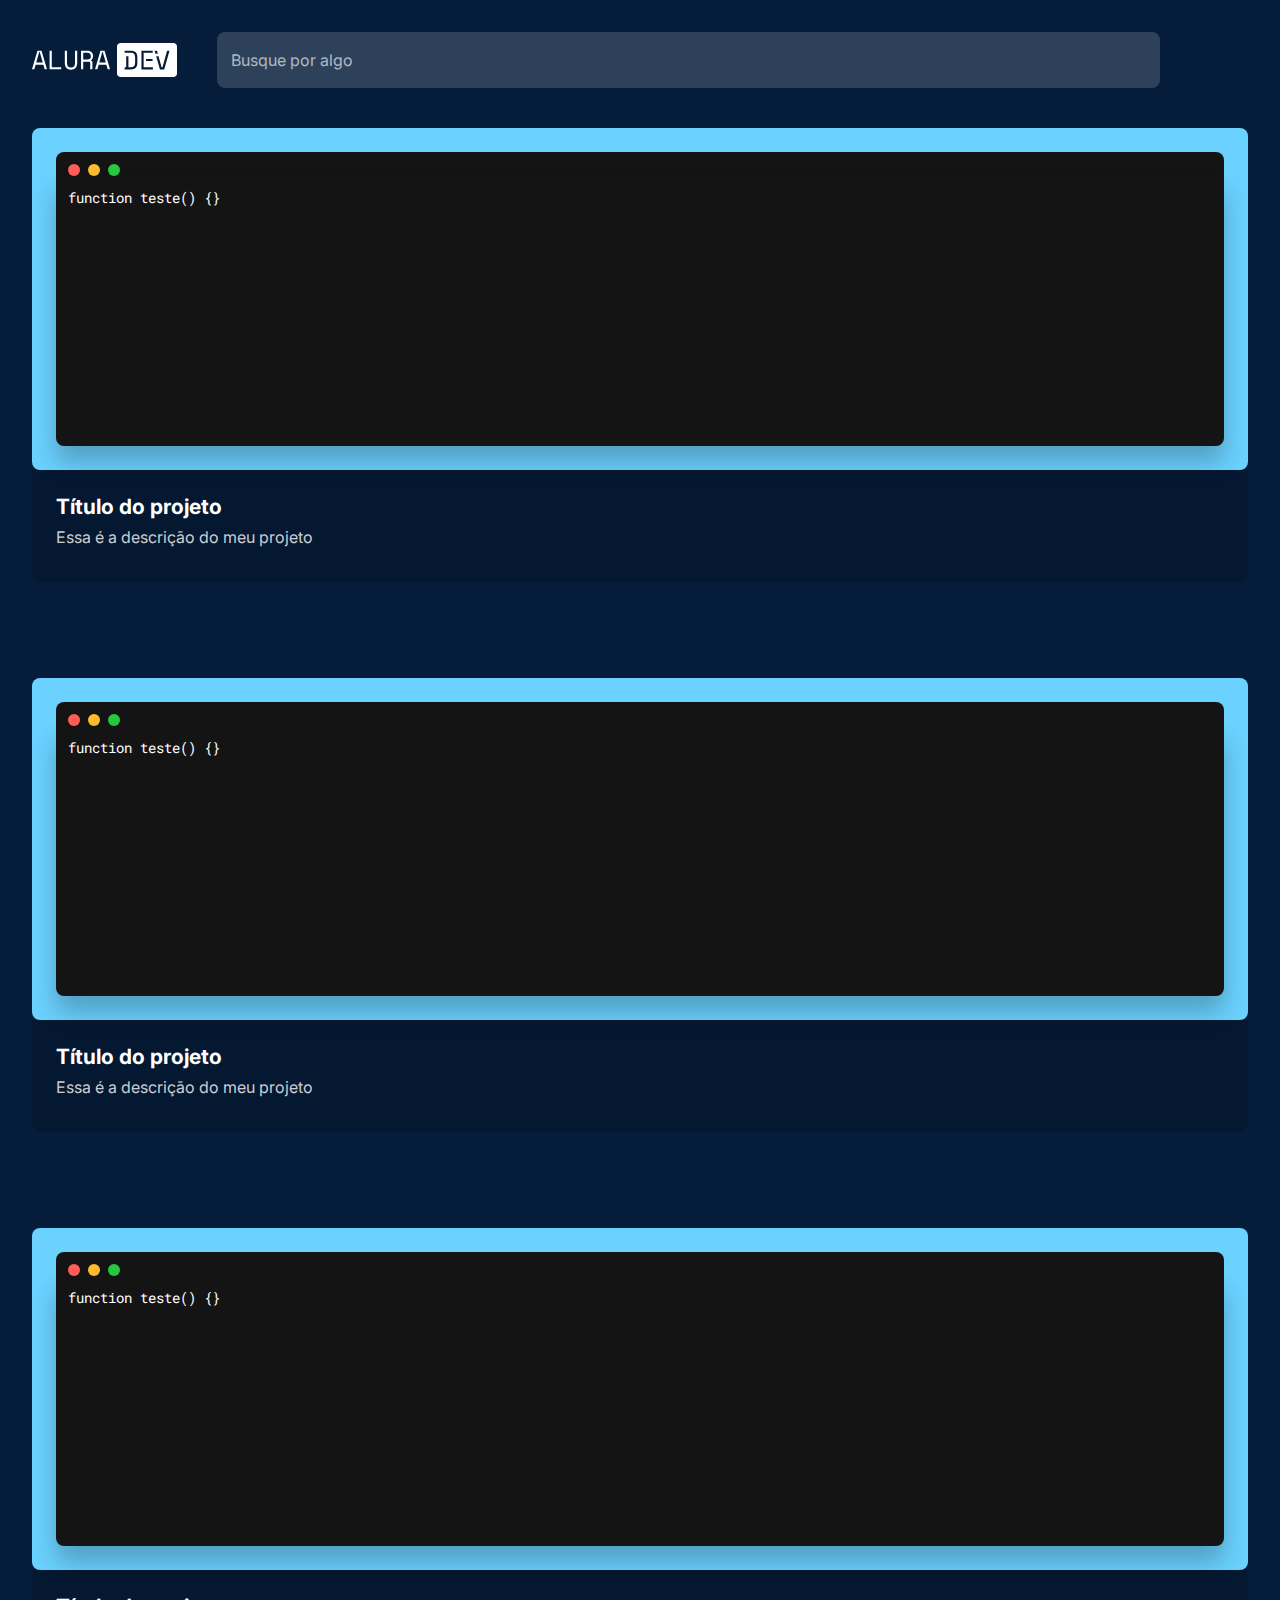
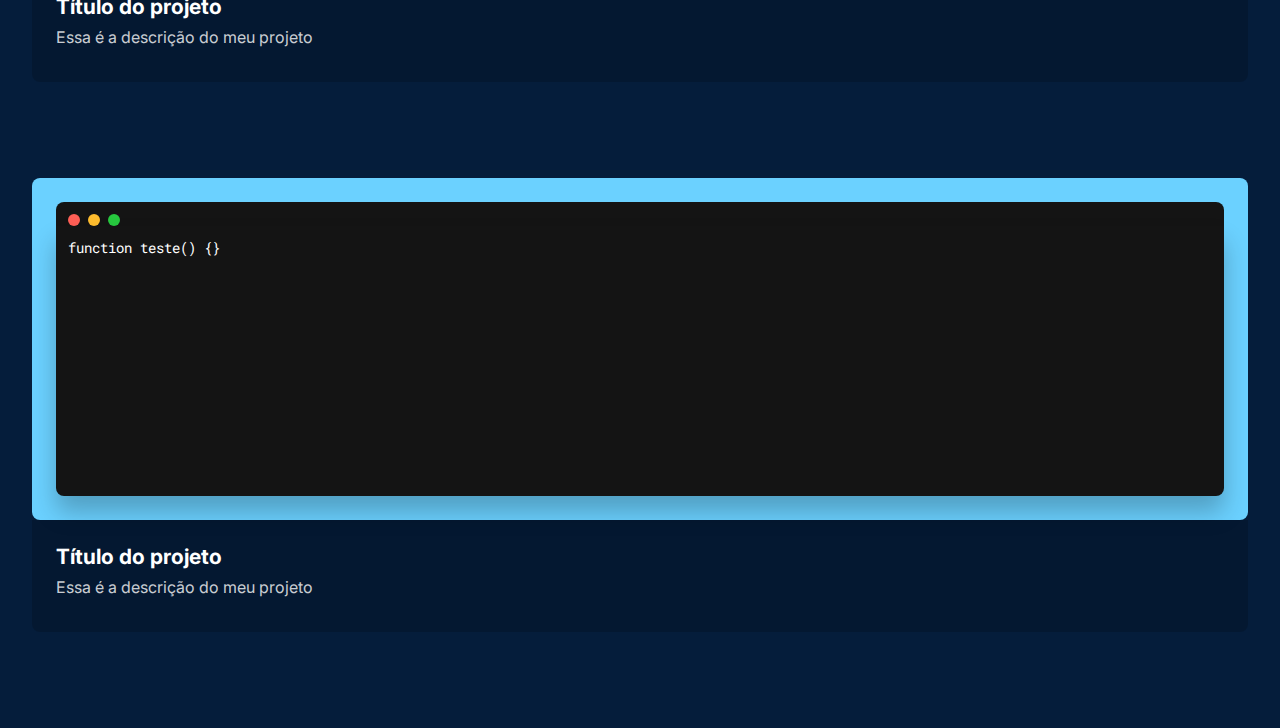
<file: src/pages/community.html>
<!DOCTYPE html>

<html lang="pt-BR">

  <head>

    <meta charset="UTF-8">
    <meta http-equiv="X-UA-Compatible" content="IE=edge">
    <meta name="viewport" content="width=device-width, initial-scale=1.0">
    <title>Alura Dev - Comunidade</title>

    <!-- ==================== CSS ==================== -->
    <!-- ========== BÁSICOS ========== -->
    <link rel="stylesheet" href="../css/reset.css">
    <link rel="stylesheet" href="../css/side-menu.css">
    <link rel="stylesheet" href="../css/variables.css">

    <!-- ========== COMPONENTES ========== -->
    <link rel="stylesheet" href="../css/components/button.css">
    <link rel="stylesheet" href="../css/components/form.css">
    <link rel="stylesheet" href="../css/components/header.css">
    <link rel="stylesheet" href="../css/components/project-card.css">

    <!-- ==================== FONT AWESOME (ÍCONES) ==================== -->
    <link rel="stylesheet"
          href="https://use.fontawesome.com/releases/v5.15.4/css/all.css"
          integrity="sha384-DyZ88mC6Up2uqS4h/KRgHuoeGwBcD4Ng9SiP4dIRy0EXTlnuz47vAwmeGwVChigm"
          crossorigin="anonymous">

  </head>

  <body class="container">

    <header class="header__container">

      <img src="../assets/img/logo.svg" alt="AluraDev logo">

      <input type="text" placeholder="Busque por algo" class="header__search-bar--full" name="search" id="search">


      <div class="header__controls">

        <button id="search-bar-open" type="button" class="menu menu--icon header__search-bar">
          <i class="fas fa-search"></i>
        </button>

        <button id="btn-menu" type="button" class="menu menu--icon header__nav-icon">
          <i id="icon-menu" class="fas fa-bars"></i>
        </button>

        <button type="button" class="btn btn--user header__user-profile">

          <img src="../assets/img/photo.svg" alt="Foto de perfil">
          <span>Harry</span>

        </button>

      </div>

    </header>

    <div id="search-bar-mobile" class="search-bar--mobile hidden">

      <input type="text" placeholder="Busque por algo" class="header__search-bar--mobile" name="search" id="search">

      <button id="search-bar-close" type="button" class="menu menu--icon search-bar--close">
        <i class="fas fa-times"></i>
      </button>

    </div>

    <nav id="menu-nav-bar" class="header__nav-bar hidden">

      <ul>

        <li class="nav-bar__link nav-bar__pages">

          <button type="button" class="menu menu--item">
            <i class="fas fa-code"></i>
          </button>

          <a href="../../index.html"><span>Editor de código</span></a>

        </li>

        <li class="nav-bar__link nav-bar__pages nav-bar__actual">

          <button type="button" class="menu menu--item">
            <i class="fas fa-users"></i>
          </button>

          <a href="/src/pages/community.html"><span>Comunidade</span></a>

        </li>

        <hr>

        <li class="nav-bar__link">

          <button type="button" class="btn btn--user">

            <img src="../assets/img/photo.svg" alt="Foto de perfil">
            <span>Harry</span>

          </button>

        </li>

      </ul>

    </nav>

    <main class="grid--community">

      <aside class="side-menu__container">

        <h2 class="menu__title">
          Menu
        </h2>

        <ul>

          <li class="nav-bar__link nav-bar__pages">
  
            <button type="button" class="menu menu--item">
              <i class="fas fa-code"></i>
            </button>
  
            <a href="/"><span>Editor de código</span></a>
  
          </li>
  
          <li class="nav-bar__link nav-bar__pages nav-bar__actual">
  
            <button type="button" class="menu menu--item">
              <i class="fas fa-users"></i>
            </button>
  
            <a href="/"><span>Comunidade</span></a>
  
          </li>
        
        </ul>

      </aside>

      <div class="grid--saved">

        <section class="saved-project__container">

          <div class="project-card__code--background save">
  
            <div class="project-card__code--top">
              <div class="code--close"></div>
              <div class="code--minimize"></div>
              <div class="code--maximize"></div>
            </div>
  
            <code class="project-card__code-editor code__save">function teste() {}
            </code>
  
          </div>
  
          <div class="project-card__infos">
  
            <h4 class="project-card__title">Título do projeto</h4>
            <p class="project-card__description">Essa é a descrição do meu projeto</p>
  
            <div class="project-card__profile">
  
              <div class="project-card__saved--features">
  
                <button
                        type="button"
                        class="interface interface--comment"
                >
                <i class="fas fa-comment"></i>
                <span>9</span>
                </button>
  
                <button
                        type="button"
                        class="interface interface--favorite"
                >
                <i class="fas fa-heart"></i>
                <span>9</span>
                </button>
  
              </div>
  
              <button type="button" class="btn btn--user">
                <img src="../assets/img/photo.svg" alt="Foto de perfil">
                <span>Harry</span>
              </button>
  
            </div>
  
          </div>

        </section>

        <section class="saved-project__container">

          <div class="project-card__code--background save">
  
            <div class="project-card__code--top">
              <div class="code--close"></div>
              <div class="code--minimize"></div>
              <div class="code--maximize"></div>
            </div>
  
            <code class="project-card__code-editor code__save">function teste() {}
            </code>
  
          </div>
  
          <div class="project-card__infos">
  
            <h4 class="project-card__title">Título do projeto</h4>
            <p class="project-card__description">Essa é a descrição do meu projeto</p>
  
            <div class="project-card__profile">
  
              <div class="project-card__saved--features">
  
                <button
                        type="button"
                        class="interface interface--comment"
                >
                <i class="fas fa-comment"></i>
                <span>9</span>
                </button>
  
                <button
                        type="button"
                        class="interface interface--favorite"
                >
                <i class="fas fa-heart"></i>
                <span>9</span>
                </button>
  
              </div>
  
              <button type="button" class="btn btn--user">
                <img src="../assets/img/photo.svg" alt="Foto de perfil">
                <span>Harry</span>
              </button>
  
            </div>
  
          </div>

        </section>

        <section class="saved-project__container">

          <div class="project-card__code--background save">
  
            <div class="project-card__code--top">
              <div class="code--close"></div>
              <div class="code--minimize"></div>
              <div class="code--maximize"></div>
            </div>
  
            <code class="project-card__code-editor code__save">function teste() {}
            </code>
  
          </div>
  
          <div class="project-card__infos">
  
            <h4 class="project-card__title">Título do projeto</h4>
            <p class="project-card__description">Essa é a descrição do meu projeto</p>
  
            <div class="project-card__profile">
  
              <div class="project-card__saved--features">
  
                <button
                        type="button"
                        class="interface interface--comment"
                >
                <i class="fas fa-comment"></i>
                <span>9</span>
                </button>
  
                <button
                        type="button"
                        class="interface interface--favorite"
                >
                <i class="fas fa-heart"></i>
                <span>9</span>
                </button>
  
              </div>
  
              <button type="button" class="btn btn--user">
                <img src="../assets/img/photo.svg" alt="Foto de perfil">
                <span>Harry</span>
              </button>
  
            </div>
  
          </div>

        </section>

        <section class="saved-project__container">

          <div class="project-card__code--background save">
  
            <div class="project-card__code--top">
              <div class="code--close"></div>
              <div class="code--minimize"></div>
              <div class="code--maximize"></div>
            </div>
  
            <code class="project-card__code-editor code__save">function teste() {}
            </code>
  
          </div>
  
          <div class="project-card__infos">
  
            <h4 class="project-card__title">Título do projeto</h4>
            <p class="project-card__description">Essa é a descrição do meu projeto</p>
  
            <div class="project-card__profile">
  
              <div class="project-card__saved--features">
  
                <button
                        type="button"
                        class="interface interface--comment"
                >
                <i class="fas fa-comment"></i>
                <span>9</span>
                </button>
  
                <button
                        type="button"
                        class="interface interface--favorite"
                >
                <i class="fas fa-heart"></i>
                <span>9</span>
                </button>
  
              </div>
  
              <button type="button" class="btn btn--user">
                <img src="../assets/img/photo.svg" alt="Foto de perfil">
                <span>Harry</span>
              </button>
  
            </div>
  
          </div>

        </section>

      </div>

    </main>

    <script src="../js/header.js"></script>
    
  </body>

</html>
</file>
<file: src/css/side-menu.css>
.side-menu__container {
  display: none;
}

.menu__title {
  display: none;
}

@media screen and (min-width: 1440px) {
  .side-menu__container {
    display: block;
    margin: 2.5rem 0 0 0;
  }
  
  .menu__title {
    display: block;
    margin: 0 0 1rem 0;
  }
}
</file>
<file: src/css/variables.css>
@import url('https://fonts.googleapis.com/css2?family=Inter:wght@400;700&family=Roboto+Mono&display=swap');

:root {
  /* ==================== TIPOGRÁFIA ==================== */
  /* ========== CORPO ========== */
  --body: 'Inter', sans-serif;
  --body-weight: 400;
  --body-size: 1rem;

  /* ========== TÍTULO SIDEBAR ========== */
  --sidebar: 'Inter', sans-serif;
  --sidebar-weight: 400;
  --sidebar-size: .75rem;
  --sidebar-letter-spacing: .4rem;

  /* ========== TÍTULO ========== */
  --title: 'Inter', sans-serif;
  --title-weight: 700;
  --title-size: 1.3125rem;
  
  /* ========== CÓDIGO ========== */
  --code: 'Roboto Mono', monospace;
  --code-weight: 400;
  --code-size: .875rem;

  /* ==================== CORES ==================== */
  /* ========== NEUTRAS ========== */
  --dark-gray: #141414;
  --white: #FFF;

  /* ========== MAC ========== */
  --green: #27C93F;
  --red: #FF5F56;
  --yellow: #FFBD2E;

  /* ========== BLUE ========== */
  --blue-100: #96B9FD;
  --blue-200: #7BA4FC;
  --blue-300: #5081FB;
  --dark-blue: #051D3B;

  /* ==================== SOMBRA ==================== */
  --shadow: 0px 16px 24px rgba(0, 0, 0, 0.24);

}
</file>
<file: src/css/components/button.css>
button {
  border: none;
  outline: none;
}

.btn {
  padding: 1rem;
  border-radius: .5rem;
  font-family: var(--body);
  font-size: 1rem;
  background: transparent;
}

.btn--filled {
  background: var(--blue-300);
  color: var(--dark-blue);
  cursor: pointer;
  transition: .2s;
  width: 100%;
}

.btn--filled:hover {
  background: var(--blue-200);
}

.btn--filled:target {
  background: var(--blue-200);
  border: 4px solid rgba(80, 129, 251, .72);
}

.btn--filled:focus {
  background: var(--blue-100);
}

.btn--outlined {
  background: rgba(80, 129, 251, .08);
  color: var(--white);
  cursor: pointer;
  transition: .2s;
  width: 100%;
}

.btn--outlined:hover {
  background: rgba(80, 129, 251, .16);
}

.btn--outlined:target {
  background: rgba(80, 129, 251, .16);
  border: 4px solid rgba(80, 129, 251, .24);
}

.btn--outlined:focus {
  background: rgba(80, 129, 251, .16);
}

.highlight__button {
  margin: 2rem 0 2.5rem 0;
}

.save__button {
  margin: 2rem 0;
}

/* -------------------------------------------------------- */

.menu {
  border-radius: 1rem;
  height: 3rem;
  padding: .75rem;
  width: 3rem;
  font-size: 1rem;
  align-items: center;
  justify-content: center;
  display: inline-flex;
}

.menu--icon {
  background: transparent;
  color: var(--white);
  cursor: pointer;
  transition: .2s;
}

.menu--icon:hover {
  background: rgba(80, 129, 251, .08);
}

.menu--icon:target {
  background: rgba(80, 129, 251, .16);
}

.menu--item {
  background: var(--blue-300);
  color: var(--white);
  cursor: pointer;
}

.interface {
  padding: .5rem;
  border-radius: 1rem;
  font-family: var(--body);
  font-size: 1rem;
}

.interface--comment,
.interface--favorite,
.btn--user {
  background: transparent;
  color: var(--white);
  cursor: pointer;
  transition: .2s;
}

.interface--comment span,
.interface--favorite span,
.btn--user span {
  margin-left: .5rem;
}

.interface--comment:hover,
.interface--favorite:hover {
  background: rgba(255, 255, 255, .08);
}

.interface--comment:target,
.interface--favorite:target {
  background: rgba(255, 255, 255, .16);
}

.interface--favorite i:active {
  color: #F65151;
}

.btn--user {
  display: flex;
  align-items: center;
}

.btn--user:hover {
  background: rgba(255, 255, 255, .08);
  border-radius: .5rem;
}
</file>
<file: src/css/components/form.css>
@media screen and (min-width: 1440px) {
  form {
    margin: 2.5rem 0 0 0;
  }
}

/* ==================== INPUT DE TIPO TEXTO ==================== */
input[type="text"] {
  background-color: rgba(255, 255, 255, .16);
  border: none;
  outline: none;
  padding: 1rem .875rem;
  font-size: var(--body-size);
  font-family: var(--body);
  color: rgba(255, 255, 255, .64);
  width: 100%;
  height: 3.5rem;
  border-radius: .5rem;
  transition: .2s;
}

input[type="text"]:hover {
  background-color: rgba(255, 255, 255, .24);
}

input[type="text"]::placeholder {
  color: rgba(255, 255, 255, .64);
}

input[type="text"]:focus::placeholder {
  color: transparent;
}

input[type="text"].form__name {
  margin: 1rem 0;
}

input[type="text"].form__description {
  height: 5rem;
  margin: 0 0 2.5rem 0;
}

input[type="color"] {
  width: 100%;
  appearance: none;
  height: 3.5rem;
  border: 1px solid var(--white);
  border-radius: .5rem;
  cursor: pointer;
  background: transparent;
  padding: .5rem;
  margin: 1rem 0 0 0;
}

@media screen and (min-width: 768px) {
  input[type="color"] {
    margin: 0 0 0 1.5rem;
  }
}

@media screen and (min-width: 1440px) {
  input[type="color"] {
    margin: 1rem 0 0 0;
  }
}

/* ==================== SELETOR DE OPÇÕES ==================== */
select {
  background-color: rgba(255, 255, 255, .16);
  border: none;
  padding: 1rem .875rem;
  font-size: var(--body-size);
  font-family: var(--body);
  color: rgba(255, 255, 255, .64);
  width: 100%;
  border-radius: .5rem;
  transition: .2s;
  height: 3.5rem;
  cursor: pointer;
}

select:hover {
  background-color: rgba(255, 255, 255, .24);
}

.form__customization {
  margin: 0 0 1rem 0;
}

.customization__container {
  display: flex;
  flex-direction: column;
}

@media screen and (min-width: 768px) {
  .customization__container {
    align-items: center;
    flex-direction: row;
  }
}

@media screen and (min-width: 1440px) {
  .customization__container {
    align-items: center;
    flex-direction: column;
  }
}
</file>
<file: src/css/components/header.css>
.header__container {
  width: 100%;
  height: 3.5rem;
  display: flex;
  align-items: center;
  justify-content: space-between;
}

.header__controls {
  display: flex;
}

.header__search-bar,
.header__nav-icon,
.search-bar--close {
  display: flex;
  align-items: center;
  justify-content: center;
  width: 3rem;
  height: 3rem;
}

.header__search-bar i,
.header__nav-icon i,
.search-bar--close i {
  font-size: 1.25rem;
  color: var(--white);
  cursor: pointer;
}

.header__nav-bar {
  margin: 1.5rem 0 0 0;
  width: 15.875rem;
  position: absolute;
  z-index: 1000;
  right: 1rem;
  top: 3rem;
  height: calc(100vh - 7rem);
  border-radius: .5rem;
  padding: 1.5rem;
  background: #2D415B;
  transition: .2s;
}

.nav-bar__link {
  margin: 0 0 1rem 0;
}

.nav-bar__pages {
  opacity: 16%;
  transition: .2s;
}

.nav-bar__pages:hover {
  opacity: 64%;
}

.nav-bar__pages:active {
  opacity: 100%;
}

.nav-bar__actual {
  opacity: 100%;
}

.header__search-bar--full {
  display: none;
}

.search-bar--mobile {
  display: flex;
  align-items: center;
  margin: 1rem 0;
  transition: .2s;
  width: 100%;
}

.search-bar--mobile.hidden {
  overflow: hidden;
  display: none;
}

.search-bar--close {
  margin: 0 0 0 .5rem;
}

.header__user-profile {
  display: none;
  align-items: center;
}

@media screen and (min-width: 768px) { 
  #search-bar-open {
    display: none;
  }

  .header__search-bar--full {
    display: inline;
    margin: 0 2.5rem;
  }
}

@media screen and (min-width: 1440px) {
  .header__user-profile {
    display: flex;
  }

  .header__nav-icon {
    display: none;
  }
}
</file>
<file: src/css/components/project-card.css>
code {
  background: transparent;
  width: 100%;
  height: 100%;
  color: var(--white);
  font-family: var(--code);
  font-weight: var(--code-weight);
  font-size: var(--code-size);
}

.project-card__container {
  border-radius: .5rem;
  width: 100%;
}

.project-card__code--background {
  background: #6BD1FF;
  border-radius: .5rem;
  width: 100%;
  height: auto;
  padding: 1.5rem;
}

.project-card__code--background.save {
  height: 25.125rem;
  display: flex;
  flex-direction: column;
}

@media screen and (min-width: 768px) {
  .project-card__code--background.save {
    height: 21.375rem;
  }
}

@media screen and (min-width: 1440px) {
  .project-card__code--background.save {
    height: 18rem;
  }
}

.project-card__code-editor {
  color: var(--white);
  height: 100%;
  font-family: var(--code);
  font-size: var(--code-size);
}

.project-card__code--top {
  width: 100%;
  background: var(--dark-gray);
  padding: .75rem .75rem 0 .75rem;
  display: flex;
  border-radius: .5rem .5rem 0 0;
}

.code--close,
.code--minimize,
.code--maximize {
  width: .75rem;
  height: .75rem;
  border-radius: 50%;
  cursor: pointer;
}

.code--close {
  background: var(--red);
  margin-right: .5rem;
}

.code--minimize {
  background: var(--yellow);
  margin-right: .5rem;
}

.code--maximize {
  background: var(--green);
}

.code__preview {
  background: transparent;
  height: 100%;
  white-space: pre-wrap;
  cursor: text;
}

.project-card__code-editor {
  width: 100%;
  padding: .75rem;
  height: 20.5rem;
  background: var(--dark-gray);
  box-shadow: var(--shadow);
  border-radius: 0 0 .5rem .5rem;
}

.project-card__infos {
  width: 100%;
  padding: 1.5rem;
  border-radius: 0 0 .5rem .5rem;
  background: rgba(0, 0, 0, .16);
  cursor: pointer;
  height: 7rem;
}

.project-card__infos:hover {
  height: 11rem;
}

.project-card__title {
  font-family: var(--title);
  font-weight: var(--title-weight);
  font-size: var(--title-size);
  color: var(--white);
  margin-bottom: .5rem;
}

.project-card__description {
  font-family: var(--body);
  font-size: var(--body-size);
  color: rgba(255, 255, 255, .80);
}

.project-card__saved--features {
  display: flex;
  align-items: center;
  width: 40%;
  justify-content: space-between;
}

@media screen and (min-width: 768px) {
  .project-card__saved--features {
    width: 15%;
  }
}

@media screen and (min-width: 1440px) {
  .project-card__saved--features {
    width: 25%;
  }
}

.project-card__profile {
  margin: 1.5rem 0 0 0;
  display: none;
  align-items: center;
  justify-content: space-between;
}

.project-card__infos:hover .project-card__profile {
  display: flex;
}

.saved-project__container {
  height: 36.125rem;
}

@media screen and (min-width: 768px) {
  .saved-project__container {
    height: 32.375rem;
  }
}

@media screen and (min-width: 1440px) {
  .saved-project__container {
    height: 29rem;
  }
}
</file>
